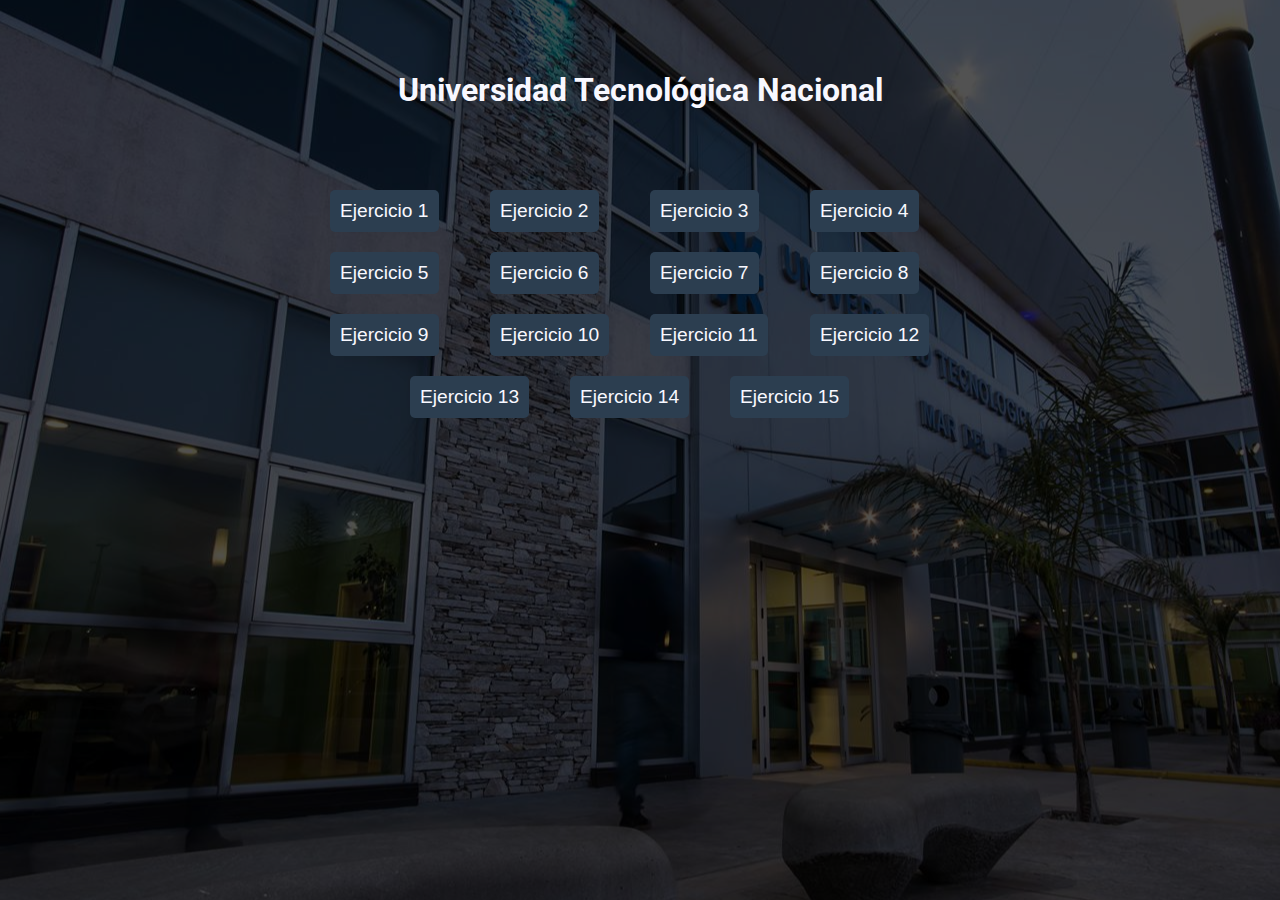
<file: 01 - Introduccion a Javascript/index.html>
<!DOCTYPE html>
<html lang="en">
  <head>
    <meta charset="UTF-8" />
    <meta name="viewport" content="width=device-width, initial-scale=1.0" />
    <link
      rel="shortcut icon"
      href="https://campus.mdp.utn.edu.ar/pluginfile.php/1/theme_moove/favicon/1692100006/Favicon.ico"
    />
    <link rel="stylesheet" href="styles.css" />
    <title>Worspace UTN</title>
  </head>
  <body>
    <div class="content">
      <div class="title"><h1>Universidad Tecnológica Nacional</h1></div>
      <div class="buttons">
        <ul>
          <li><button id="btn1">Ejercicio 1</button></li>
          <li><button id="btn2">Ejercicio 2</button></li>
          <li><button id="btn3">Ejercicio 3</button></li>
          <li><button id="btn4">Ejercicio 4</button></li>
          <li><button id="btn5">Ejercicio 5</button></li>
          <li><button id="btn6">Ejercicio 6</button></li>
          <li><button id="btn7">Ejercicio 7</button></li>
          <li><button id="btn8">Ejercicio 8</button></li>
          <li><button id="btn9">Ejercicio 9</button></li>
          <li><button id="btn10">Ejercicio 10</button></li>
          <li><button id="btn11">Ejercicio 11</button></li>
          <li><button id="btn12">Ejercicio 12</button></li>
          <li><button id="btn13">Ejercicio 13</button></li>
          <li><button id="btn14">Ejercicio 14</button></li>
          <li><button id="btn15">Ejercicio 15</button></li>
        </ul>
      </div>
    </div>
    <script src="script.js"></script>
  </body>
</html>
</file>
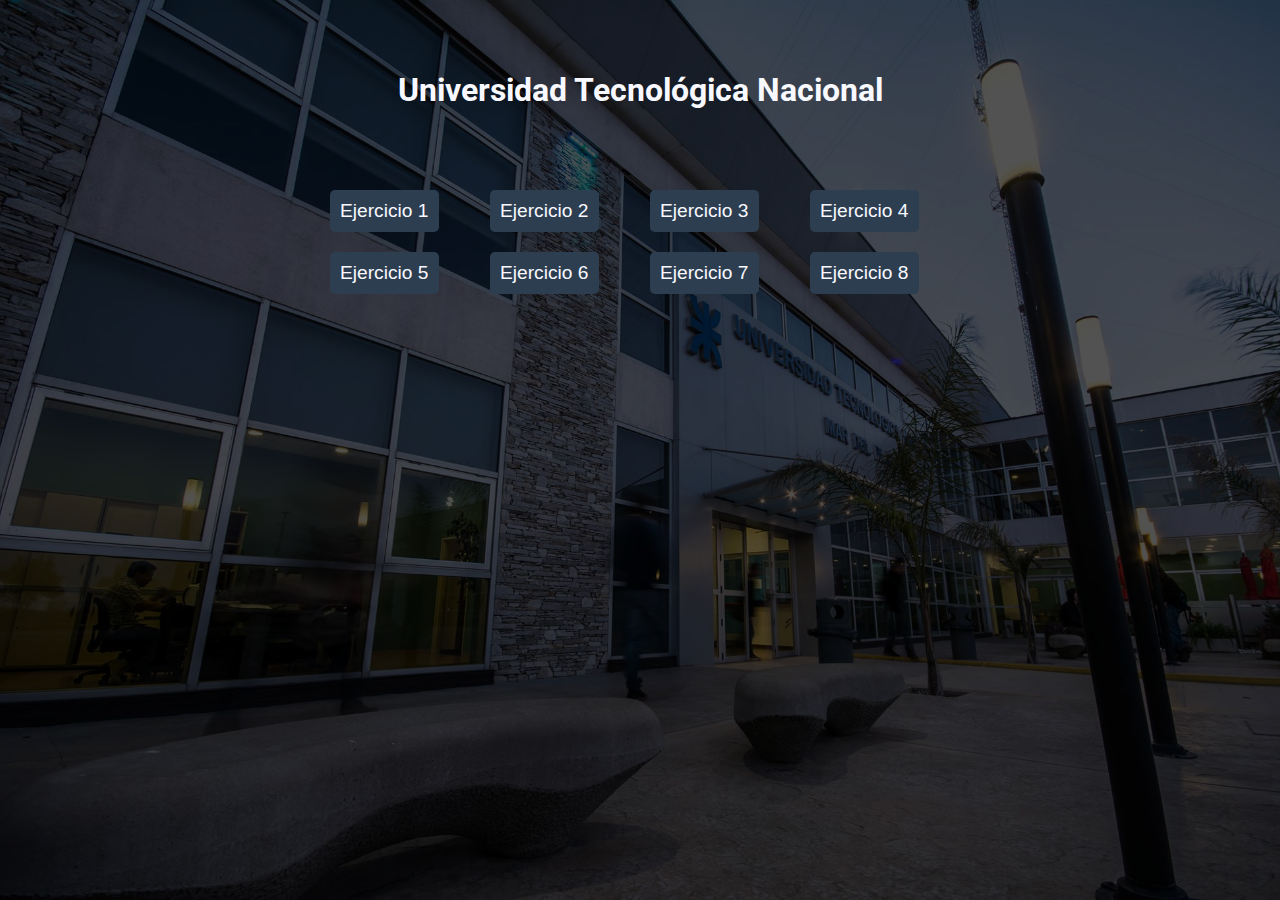
<file: 02 - Clases y objetos en Javascript/index.html>
<!DOCTYPE html>
<html lang="en">
  <head>
    <meta charset="UTF-8" />
    <meta name="viewport" content="width=device-width, initial-scale=1.0" />
    <link
      rel="shortcut icon"
      href="https://campus.mdp.utn.edu.ar/pluginfile.php/1/theme_moove/favicon/1692100006/Favicon.ico"
    />
    <link rel="stylesheet" href="styles.css" />
    <title>Worspace UTN</title>
  </head>
  <body>
    <div class="content">
      <div class="title"><h1>Universidad Tecnológica Nacional</h1></div>
      <div class="buttons">
        <ul>
          <li><button id="btn1">Ejercicio 1</button></li>
          <li><button id="btn2">Ejercicio 2</button></li>
          <li><button id="btn3">Ejercicio 3</button></li>
          <li><button id="btn4">Ejercicio 4</button></li>
          <li><button id="btn5">Ejercicio 5</button></li>
          <li><button id="btn6">Ejercicio 6</button></li>
          <li><button id="btn7">Ejercicio 7</button></li>
          <li><button id="btn8">Ejercicio 8</button></li>
        </ul>
      </div>
    </div>
    <script type="module" src="main.js"></script>
  </body>
</html>
</file>
<file: 01 - Introduccion a Javascript/styles.css>
@import url('https://fonts.googleapis.com/css2?family=Roboto&display=swap');

* {
    padding: 0;
    margin: 0;
    box-sizing: border-box;
}


body {
    position: relative;
    display: flex;
    justify-content: center;
    font-family: 'Roboto', sans-serif;
    width: 100vw;
    min-height: 100vh;
    background-image: url("./assets/utn.jpg");
    background-position: center;
    background-attachment: fixed;
}

body::after {
    position: absolute;
    content: "";
    z-index: 1000;
    top: 0;
    right: 0;
    left: 0;
    bottom: 0;
    height: auto;
    background-color: rgba(0, 0, 0, 0.678);
}

.content {
    z-index: 1001;
    color: ghostwhite;
}

.title {
    display: flex;
    justify-content: center;
    align-items: center;
    height: 20vh;
    width: 100vw;
}

.buttons {
    width: 100vw;
    display: flex;
    justify-content: center;
}


.buttons ul {
    width: 60%;
    display: flex;
    justify-content: center;
    align-items: center;
    flex-wrap: wrap;
    list-style: none;

}

.buttons ul li {
    width: 10rem;
}

.buttons ul li button {
    margin: 10px;
    padding: 10px;
    border: none;
    border-radius: 5px;
    background-color: #2c3e50;
    color: ghostwhite;
    font-size: 1.2rem;
    cursor: pointer;
    transition: all 0.15s ease;
}

.buttons ul li button:hover {
    background-color: ghostwhite;
    color: rgb(15, 92, 92);
}

@media(max-width: 768px) {
    .title {
        display: flex;
        justify-content: center;
        align-items: center;
        text-align: left;
        padding-left: 2rem;
        height: 30vh;
        max-width: 100vw;
        font-size: 0.9em;
    }

    .buttons {
        width: 100vw;
        display: flex;
        justify-content: left;
    }

    .buttons ul {
        padding-left: 2rem;
        width: 100%;
        display: flex;
        justify-content: left;
        align-items: center;
        flex-wrap: wrap;
        list-style: none;
    }
}
</file>
<file: 02 - Clases y objetos en Javascript/styles.css>
@import url('https://fonts.googleapis.com/css2?family=Roboto&display=swap');

* {
    padding: 0;
    margin: 0;
    box-sizing: border-box;
}


body {
    position: relative;
    display: flex;
    justify-content: center;
    font-family: 'Roboto', sans-serif;
    width: 100vw;
    min-height: 100vh;
    background-image: url("./assets/utn.jpg");
    background-size: cover;
    background-position: center;
    background-attachment: fixed;
}

body::after {
    position: absolute;
    content: "";
    z-index: 1000;
    top: 0;
    right: 0;
    left: 0;
    bottom: 0;
    height: auto;
    background-color: rgba(0, 0, 0, 0.678);
}

.content {
    z-index: 1001;
    color: ghostwhite;
}

.title {
    display: flex;
    justify-content: center;
    align-items: center;
    height: 20vh;
    width: 100vw;
}

.buttons {
    width: 100vw;
    display: flex;
    justify-content: center;
}


.buttons ul {
    width: 60%;
    display: flex;
    justify-content: center;
    align-items: center;
    flex-wrap: wrap;
    list-style: none;

}

.buttons ul li {
    width: 10rem;
}

.buttons ul li button {
    margin: 10px;
    padding: 10px;
    border: none;
    border-radius: 5px;
    background-color: #2c3e50;
    color: ghostwhite;
    font-size: 1.2rem;
    cursor: pointer;
    transition: all 0.15s ease;
}

.buttons ul li button:hover {
    background-color: ghostwhite;
    color: rgb(15, 92, 92);
}

@media(max-width: 768px) {
    .title {
        display: flex;
        justify-content: center;
        align-items: center;
        text-align: left;
        padding-left: 2rem;
        height: 30vh;
        max-width: 100vw;
        font-size: 0.9em;
    }

    .buttons {
        width: 100vw;
        display: flex;
        justify-content: left;
    }

    .buttons ul {
        padding-left: 2rem;
        width: 100%;
        display: flex;
        justify-content: left;
        align-items: center;
        flex-wrap: wrap;
        list-style: none;
    }
}
</file>
